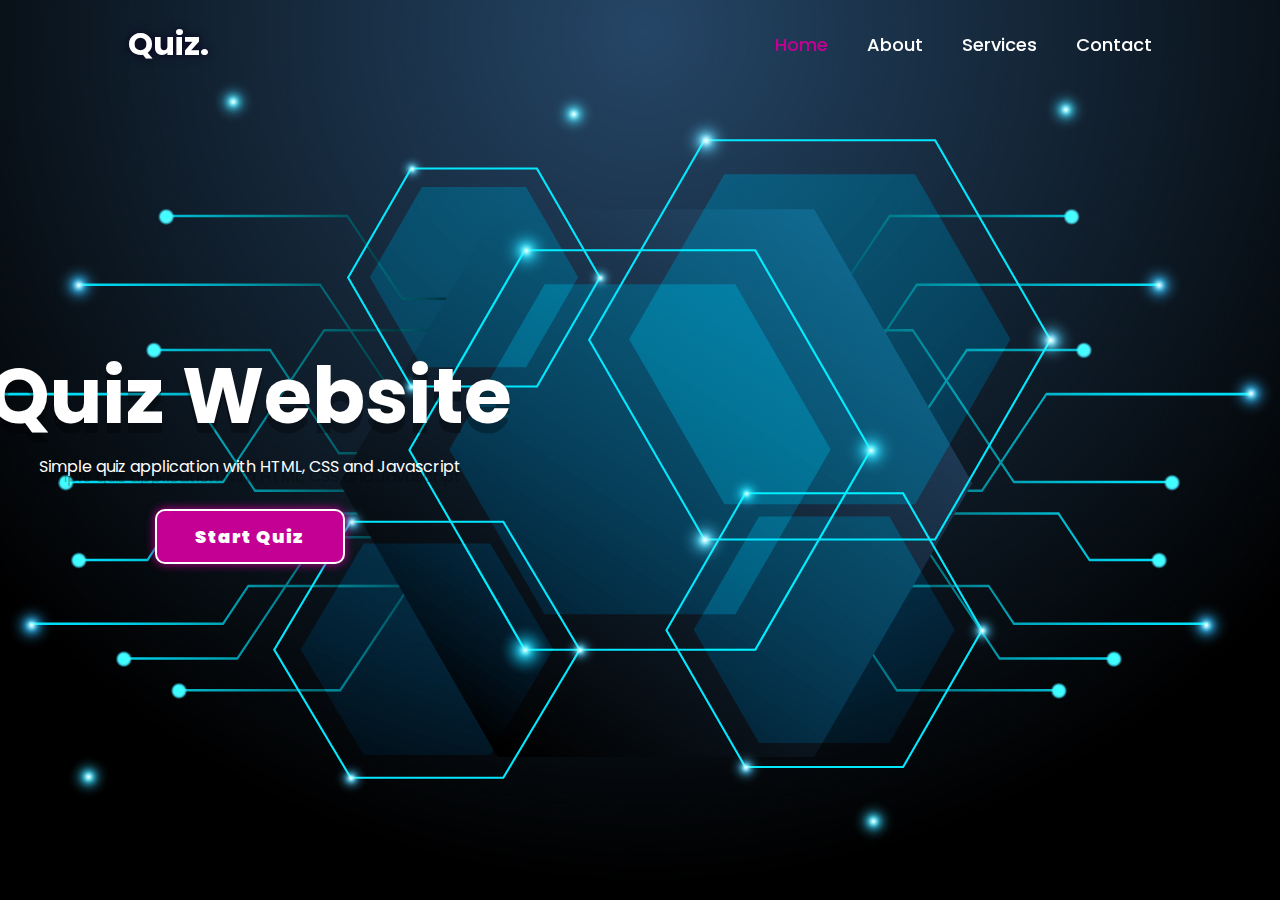
<file: apps/quiz1/index.html>
<!DOCTYPE html>
<html lang="en">
<head>
	<meta charset="UTF-8">
	<meta name="viewport" content="width=device-width, initial-scale=1.0">
	<title>Quiz Website HTML CSS JS | Nasir</title>
	<link rel="stylesheet" href="style.css">
</head>
<body>
	<main class="main">
		<header class="header">
			<a href="#" class="logo">Quiz.</a>
			<nav class="navbar">
				<a href="#" class="active">Home</a>
				<a href="#">About</a>
				<a href="#">Services</a>
				<a href="#">Contact</a>
			</nav>
		</header>
		<div class="container">
			<section class="quiz-section">
				<div class="quiz-box">
					<h1>Nasir Quiz</h1>
					<div class="quiz-header">
						<span>Quiz Website Tutorials</span>
						<span class="header-score">Score: 0 / 5</span>
					<h2 class="question-text">What does HTML stand for?</h2>
					<div class="option-list">
						<div class="option">
							<span>A. Hyper Type Multi Language</span>
						</div>
						<div class="option">
							<span>B. Hyper Text Multiple Language</span>
						</div>
						<div class="option">
							<span>C. Hyper Text Markup Language</span>
						</div>
						<div class="option">
							<span>D. Home Text Multi Language</span>
						</div>
					</div>
					<div class="quiz-footer">
						<span class="question-total">1 of 5 Questions</span>
						<button class="next-btn">Next</button>
					</div>
				</div>
			</section>
			<section class="home">
				<div class="home-content">
					<h1>Quiz Website</h1>
					<p>Simple quiz application with HTML, CSS and Javascript</p>
					<button class="start-btn">Start Quiz</button>
				</div>
			</section>	
		</div>
	</main>	
	<div class="popup-info">
		<h2>Quiz Guide</h2>
		<span class="info">1. Please follow this intruction to play the quiz</span>
		<span class="info">3. Please follow this intruction</span>
		
		<div class="btn-group">
			<button class="info-btn exit-btn">Exit Quiz</button>
			<a href="#" class="info-btn continue-btn">Continue</a>
		</div>
	</div>
	<script src="questions.js"></script>
	<script src="script.js"></script>
</body>	
</html>
</file>
<file: apps/quiz1/style.css>
@import url('https://fonts.googleapis.com/css2?family=Poppins:wght@300;400;500;600;700;800;900$display=swap');

* {
	margin: 0;
	padding: 0;
	box-sizing: border-box;
	font-family: 'Poppins', sans-serif;
}

body {
	color: #fff;
	background: #09001d;
	overflow: hidden;
}

.header {
	position: fixed;
	top: 0;
	left: 0;
	width: 100%;
	padding: 20px 10%;
	background: transparent; 
	display: flex;
	justify-content: space-between;
	align-items: center;
	z-index: 100;
}	

.logo {
	font-size: 32px;
	color: #fff;
	text-decoration: none;
	font-weight: 700;
    filter: drop-shadow(0 0 5px #09001d);
}	

.navbar a {
	font-size: 18px;
	color: #fff;
	text-decoration: none;
	font-weight: 500;
	margin-left: 35px;
	transition: .3s;
}

.navbar a:hover,
.navbar a.active {
	color: #c40094
}

.main {
	min-height: 100vh;
	background: url('background.jpg') no-repeat;
	background-size : cover;
	background-position: center;
	pointer-events: auto;
	transition: .3s ease;
}

.main.active {
	filter: blur(15px);
	pointer-events: none;
}

.container {
	display: flex;
	height: 100vh;
	width: 200%;
}

.home {
	position: relative;
	left: -50%;
	width: 100%;
	display: flex;
	justify-content: center;
	align-items: center
}

.home-content {
	max-width: 600px;
	display: flex;
	align-items: center;
	flex-direction: column;
}

.home-content h1 {
	font-size: 78px;
	font-weight: 700;
	text-shadow: 0 010px rgba(0, 0, 0, .3);
}

.home-content p {
	font-size: 16px;
	text-align: center;
	text-shadow: 0 010px rgba(0, 0, 0, .3);
	margin-bottom: 30px;
}

.home-content .start-btn {
	width: 190px;
	height: 55px;
	background: #c40094;
	border: 2px solid #fff;
	outline: none;
	border-radius: 10px;
	box-shadow: 0 0 10px #c40094;
	font-size: 18px;
	color: #fff;
	letter-spacing: 1px;
	font-weight: 1000;
	cursor: pointer;
	transition: .5s;
} 

.home-content .start-btn:hover {
	background: #09001d;
	box-shadow: none;
}

.popup-info {
	position: absolute;
	top: 50%;
	left: 50%;
	transform: translate(-50%, -50%) scale(.9);
	width: 500px;
	background: #fff;
	border-radius: 6px;
	padding: 10px 25px;
	opacity: 0;
	pointer-events: none;
	transition: .3s ease;
}

.popup-info.active {
	opacity: 1;
	pointer-events: auto;
	transform: translate(-50%, -50%) scale(1);
}	

.popup-info h2 {
	font-size: 50px;
	color: #c40094;
}

.popup-info .info {
	display: inline-block;
	font-size: 16px;
	color: #333;
	font-weight: 500;
	margin: 4px 0;
}

.popup-info .btn-group {
	display: flex;
	justify-content: space-between;
	align-items: center;
	border-top: 1px solid #999;
	margin-top: 10px;
	padding: 15px 0 7px;
}

.popup-info .btn-group .info-btn {
	display: inline-flex;
	justify-content: center;
	align-items: center;
	width: 130px;
	height: 45px;
	background: #c40094;
	border: 2px solid #c40094;
	outline: none;
	border-radius: 6px;
	text-decoration: none;
	font-size: 16px;
	color: #fff;
	font-weight: 600;
	box-shadow: 0 0 10px rgba(0, 0, 0, .1);
	cursor: pointer;
	transition: .5s;
}

.popup-info .btn-group .info-btn:nth-child(1) {
	background: transparent;
	color: #c40094;
}

.popup-info .btn-group .info-btn:nth-child(1):hover {
	background: #c40094;
	color: #fff;
}

.popup-info .btn-group .info-btn:nth-child(2):hover {
	background: #950170;
	border-color: #950170;
}

.quiz-section {
	position: relative;
	left: -50%; */
	/* left: 0; */
	width: 100%;
	background: #09001d;
	display: flex;
	justify-content: center;
	align-items: center;
	transition: .8s ease-in-out;
	transition-delay: .25s;
	z-index: 100;
}

.quiz-section.active {
	left: 0;
}

.quiz-section .quiz-box {
	padding: relative;
	width: 500px;
	background: transparent;
	border: 2px solid #c40094;
	border-radius: 6px;
	display: flex;
	flex-direction: column;
	padding: 20px 30px;
	opacity: 0;
	pointer-events: none;
	transform: scale(.9);
}

.quiz-section .quiz-box.active {
	opacity: 1;
	pointer-events: auto;
	transform: scale(1);
	transition: 1s ease;
	transition-delay: 1s;
}

.quiz-section h1 {
	font-size: 32px;
	text-align: center;
	background: linear-gradient(45deg, transparent, #c40094, transparent);
	border-radius: 6px;
}

.quiz-box .quiz-header {
	display: inline-grid; 
	justify-content: space-between;
	align-items: center;
	padding: 20px 0;
	border-bottom: 2px solid #c40094;
	margin-bottom: 30px;
}

.quiz-header span {
	font-size: 18px;
	font-weight: 500;
}

.quiz-header .header-score {
	background: #c40094;
	border-radius: 3px;
	padding: 7px;
}

.quiz-box .question-text {
	font-size: 24px;
	font-weight: 600;
}
.option-list .option {
	width: 100%;
	padding: 12px;
	background: transparent;
	border: 2px solid rgba(255, 255, 255, .2);
	border-radius: 4px;
	font-size: 17px;
	margin: 15px 0;
	cursor: pointer;
	transition: .3s;
}

.option-list .option:hover {
	background: rgba(255, 255, 255, .1);
	border-color:rgba(255, 255, 255, .1);
}

.quiz-box .quiz-footer {
	display: flex;
	justify-content: space-between;
	align-items: center;
	border-top: 2px solid #c40094;
    padding-top: 20px;
	margin-top: 25px;
}

.quiz-footer .question-total {
	font-size: 16px;
	font-weight: 600;
}

.quiz-footer .next-btn {
	width: 100px;
	height: 45px;
	background:rgba(255, 255, 255, .1);
	border: 2px solid rgba(255, 255, 255, .1);
	outline: none;
	border-radius: 6px;
	font-size: 16px;
	color: rgba(255, 255, 255, .1);
	font-weight: 600;
	cursor: pointer;
	pointer-events: none;
	transition: .5s;
}

.quiz-footer .next-btn:hover  {
	background: #950170;
	background-color: #950170;;
}
</file>
